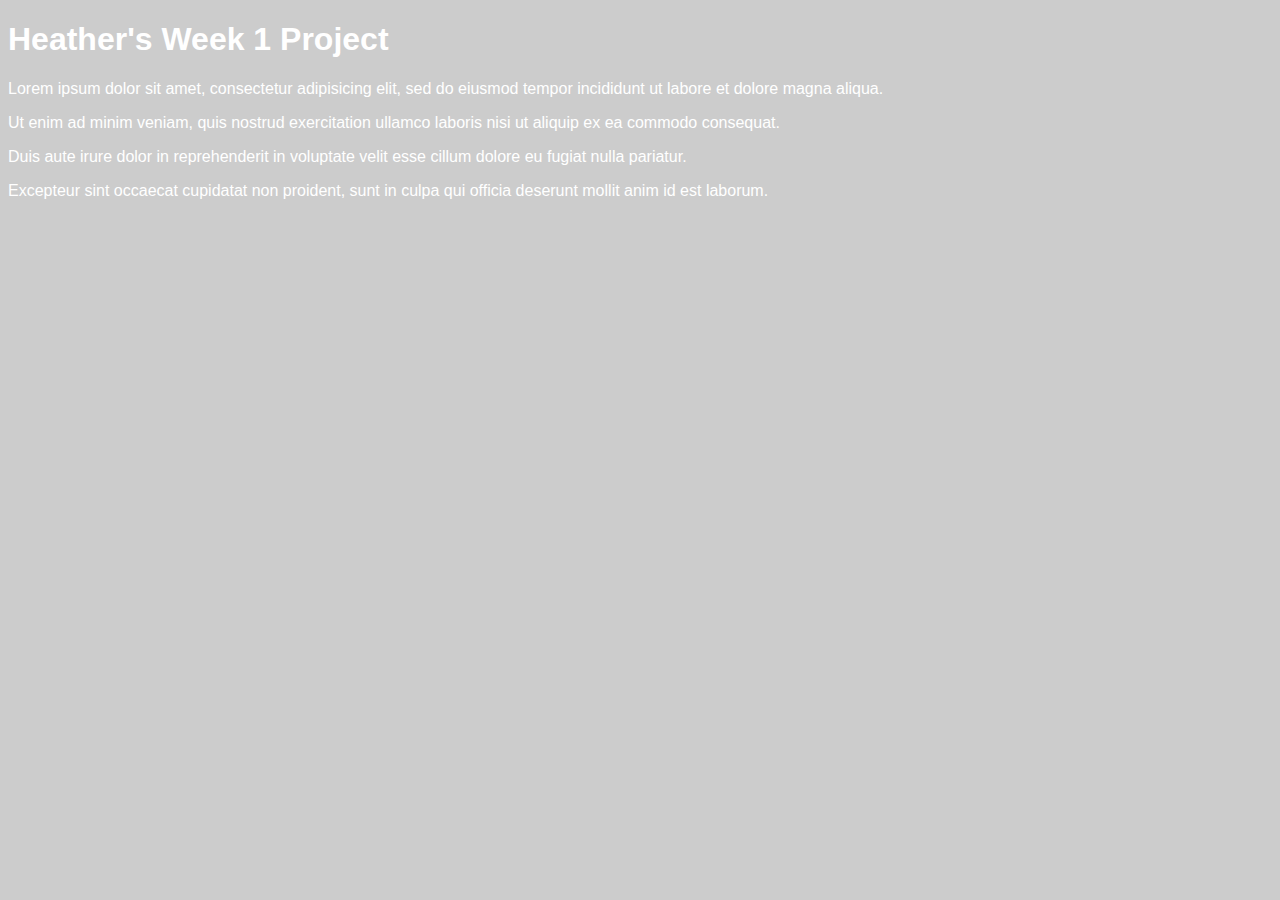
<file: unit_1/index.html>
<!DOCTYPE html>
<html>
	<head>
		<title>Heather's First Project</title>
		<link rel="stylesheet" type="text/css" href="css/style.css">
	</head>
	<body>
		<h1>Heather's Week 1 Project</h1>
		<p>Lorem ipsum dolor sit amet, consectetur adipisicing elit, sed do eiusmod tempor incididunt ut labore et dolore magna aliqua.</p>

		<p>Ut enim ad minim veniam, quis nostrud exercitation ullamco laboris nisi ut aliquip ex ea commodo consequat.</p>

		<p>Duis aute irure dolor in reprehenderit in voluptate velit esse cillum dolore eu fugiat nulla pariatur. </p>

		<p>Excepteur sint occaecat cupidatat non proident, sunt in culpa qui officia deserunt mollit anim id est laborum.</p>
	</body>
</html>
</file>
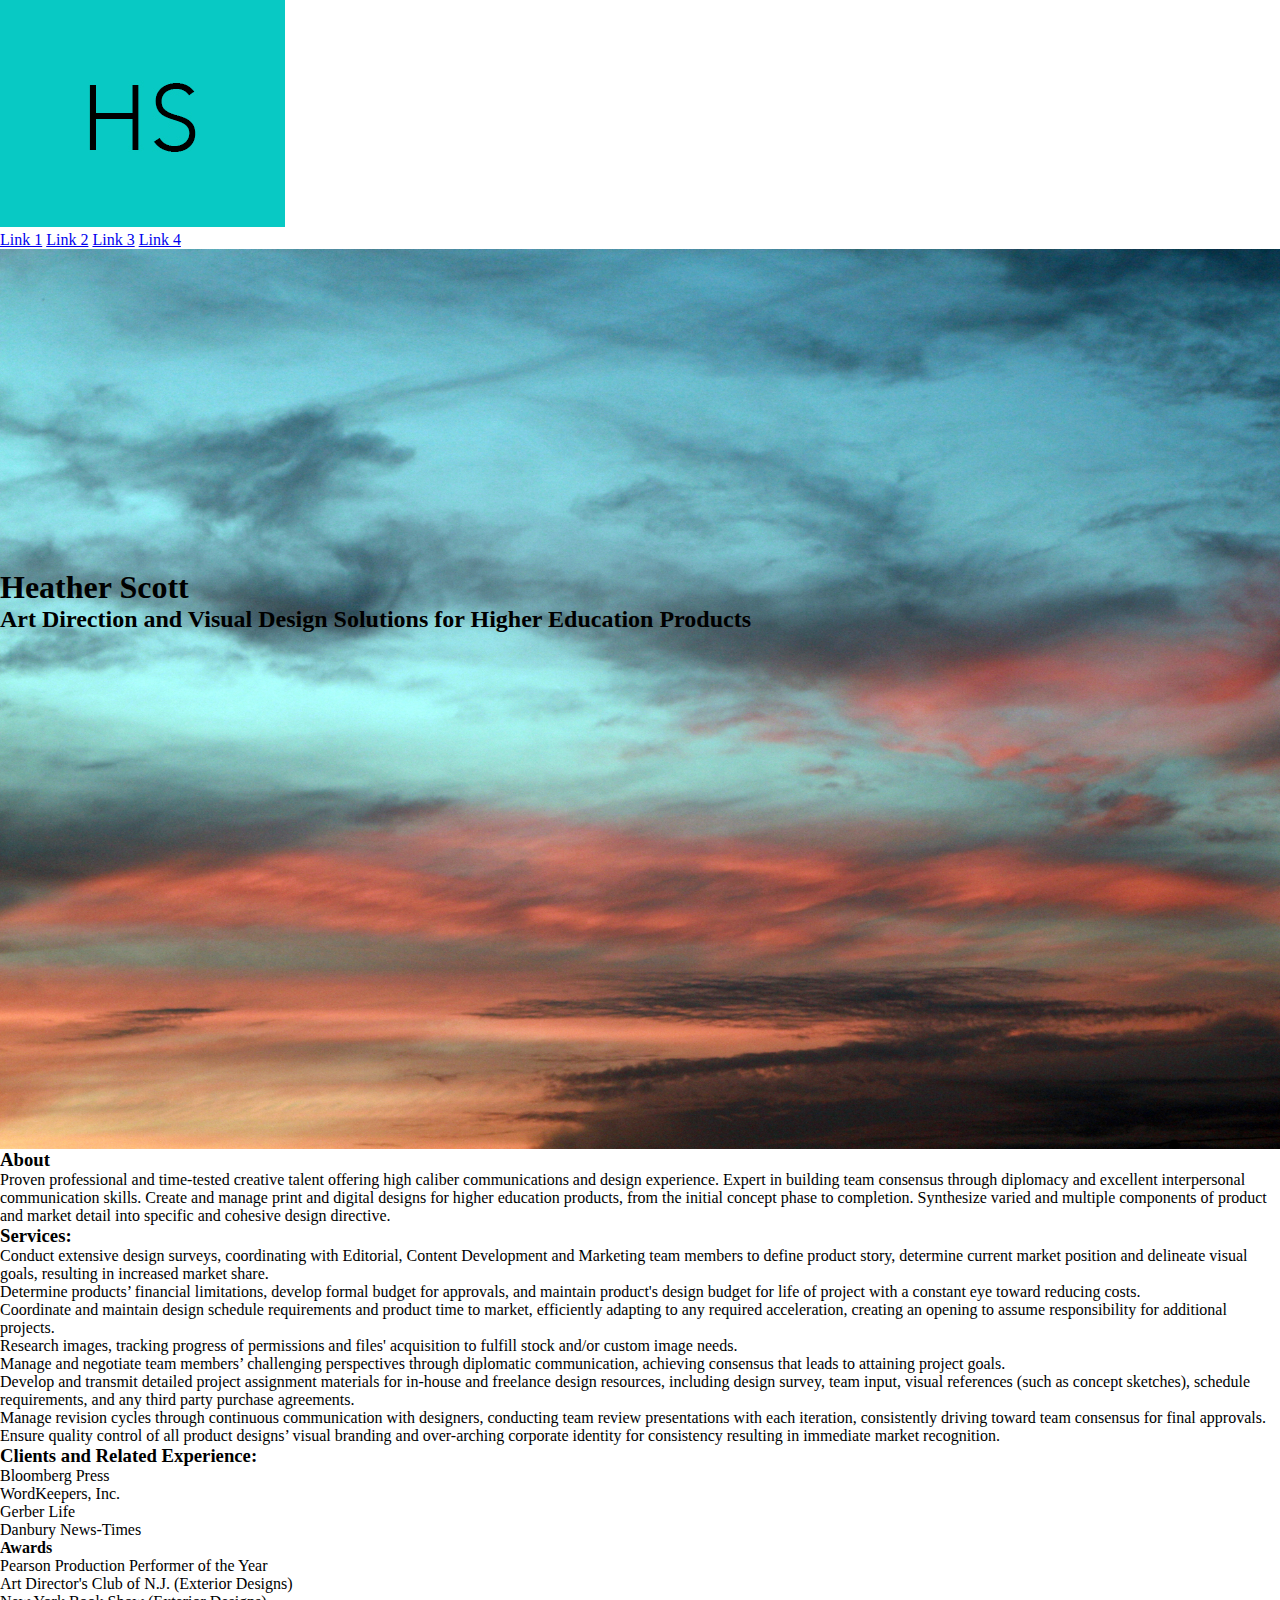
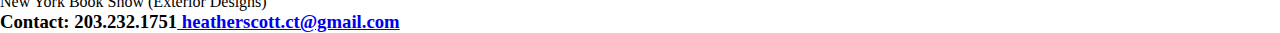
<file: unit_3/index.html>
<!DOCTYPE html>
<html lang="en">
<head>
	<title>Heather Scott Designs</title>
	<meta charset="utf-8">
	<link rel="stylesheet" type="text/css" href="css/style.css">
</head>
<body>
	<header>
		<img src="images/HSheadlogo.jpg" alt="HS logo">
		<nav>
			<a href="#">Link 1</a>
			<a href="#">Link 2</a>
			<a href="#">Link 3</a>
			<a href="#">Link 4</a>
		</nav>
	</header>
	<section id="splash">
		<h1>Heather Scott</h1>
		<h2>Art Direction and Visual Design Solutions for Higher Education Products</h2>
	</section>
	<section id="about">
		<h3>About</h3>
		<p>Proven professional and time-tested creative talent offering high caliber communications and design experience. Expert in building team consensus through diplomacy and excellent interpersonal communication skills. Create and manage print and digital designs for higher education products, from the initial concept phase to completion. Synthesize varied and multiple components of product and market detail into specific and cohesive design directive.</p>
	</section>
	<section id="services">
		<h3>Services:</h3>
				<ul>
				<li>Conduct extensive design surveys, coordinating with Editorial, Content Development and Marketing team members to define product story, determine current market position and delineate visual goals, resulting in increased market share.</li>
				<li>Determine products’ financial limitations, develop formal budget for approvals, and maintain product's design budget for life of project with a constant eye toward reducing costs.</li> 
				<li>Coordinate and maintain design schedule requirements and product time to market, efficiently adapting to any required acceleration, creating an opening to assume responsibility for additional projects.</li>
				<li>Research images, tracking progress of permissions and files' acquisition to fulfill stock and/or custom image needs.</li>
				<li>Manage and negotiate team members’ challenging perspectives through diplomatic communication, achieving consensus that leads to attaining project goals.</li>
				<li>Develop and transmit detailed project assignment materials for in-house and freelance design resources, including design survey, team input, visual references (such as concept sketches), schedule requirements, and any third party purchase agreements.</li>
				<li>Manage revision cycles through continuous communication with designers, conducting team  review presentations with each iteration, consistently driving toward team consensus for final approvals.</li>
				<li>Ensure quality control of all product designs’ visual branding and over-arching corporate identity for consistency resulting in immediate market recognition.</li>
				</ul
				</section>
	<section id="clients">
		<h3>Clients and Related Experience:</h3>
				<li>Bloomberg Press</li>
				<li>WordKeepers, Inc.</li>
				<li>Gerber Life</li>
				<li>Danbury News-Times</li>
	<section id="awards">
		<h4>Awards</h4>
				<li>Pearson Production Performer of the Year</li>
				<li>Art Director's Club of N.J. (Exterior Designs)</li>
				<li>New York Book Show (Exterior Designs)</li>
	<section id="footer">
	<h3>Contact: 203.232.1751<a href="mailto:heatherscott.ct@gmail.com">
	heatherscott.ct@gmail.com</a></h3>
	</footer>
</body>
</html>
</file>
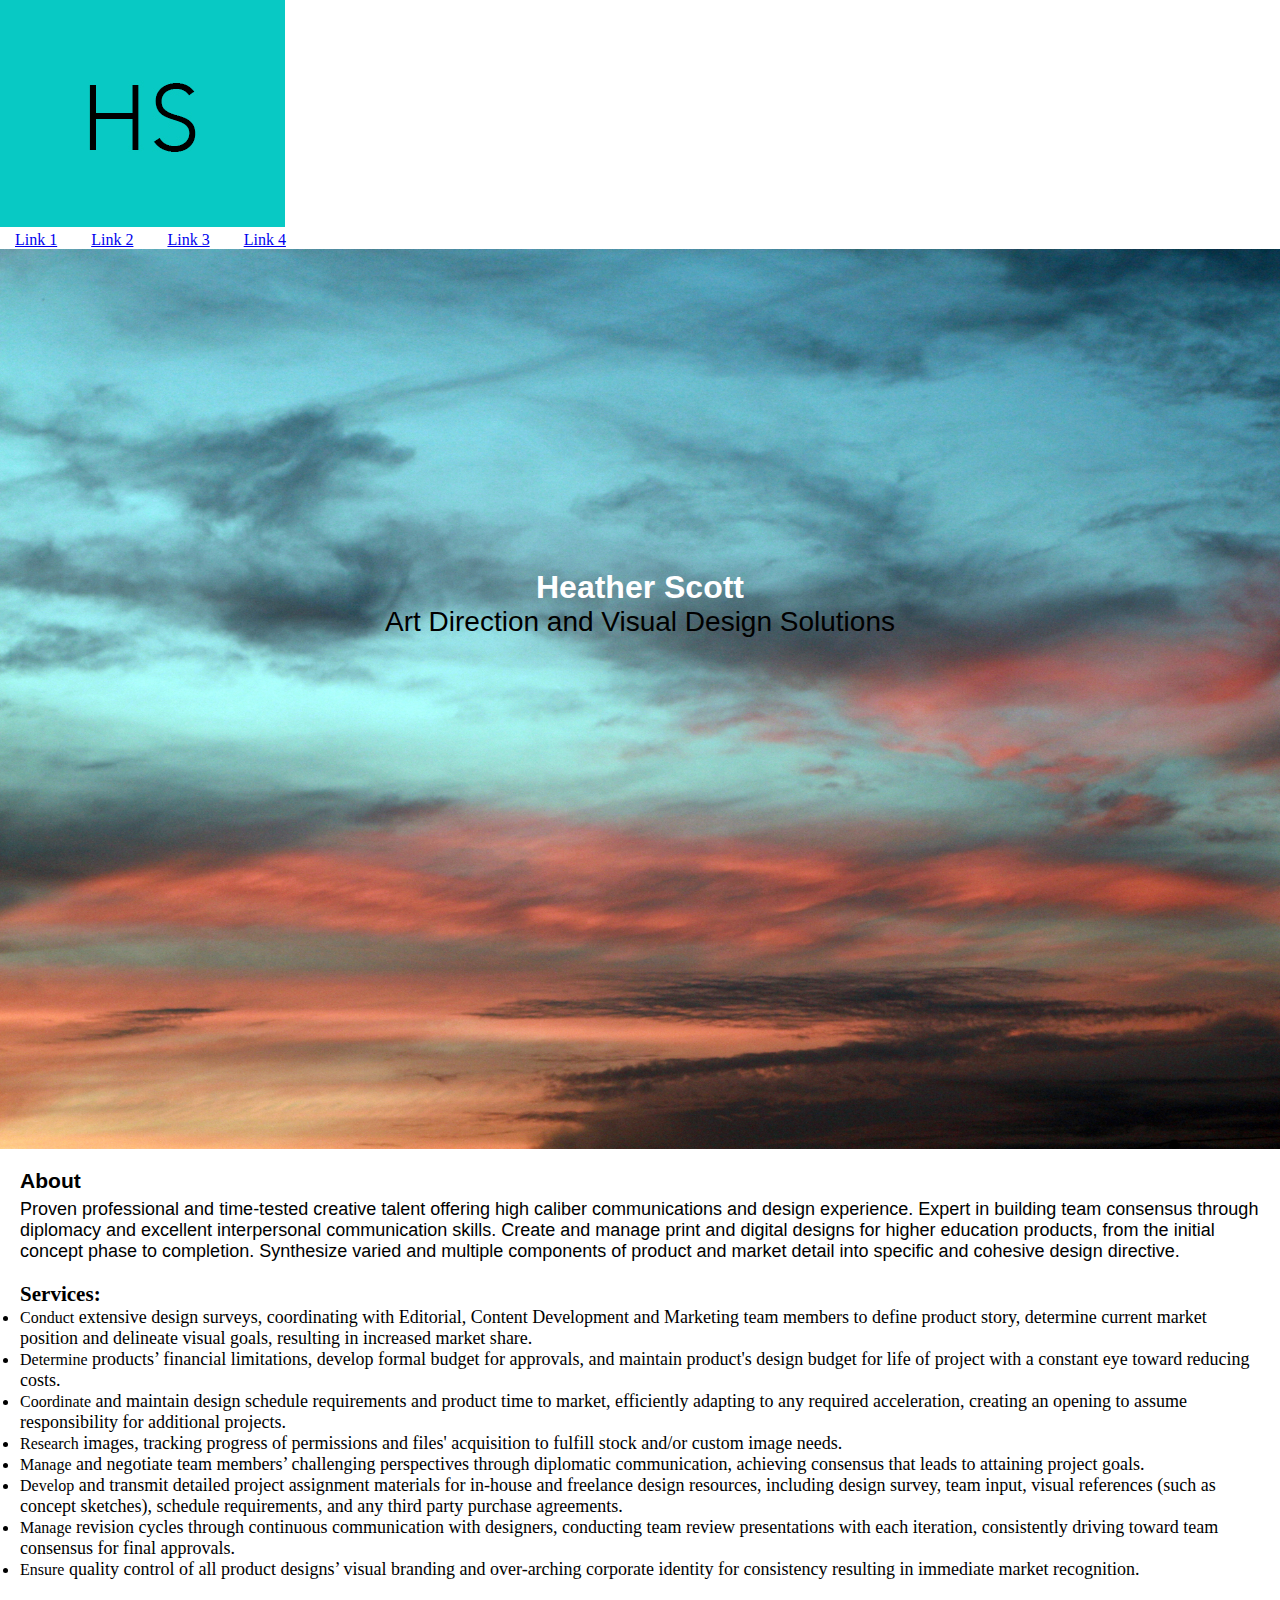
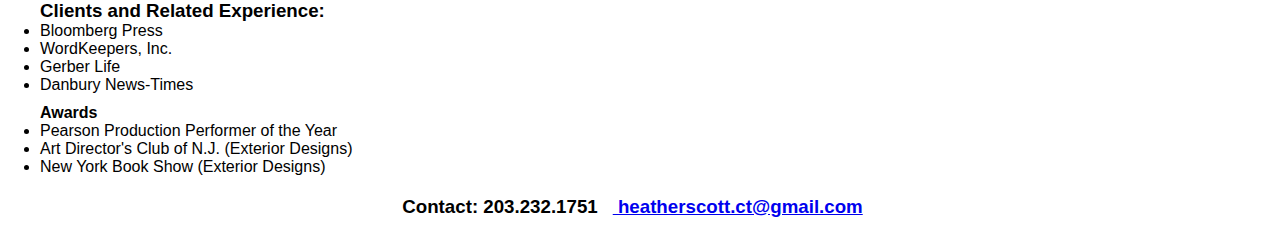
<file: unit_4/index.html>
<!DOCTYPE html>
<html lang="en">
<head>
	<title>Heather Scott Designs</title>
	<meta charset="utf-8">
	<link rel="stylesheet" type="text/css" href="css/style.css">
</head>
<body>
	<header>
		<img src="images/HSheadlogo.jpg" alt="HS logo">
		<nav>
			<a href="#">Link 1</a>
			<a href="#">Link 2</a>
			<a href="#">Link 3</a>
			<a href="#">Link 4</a>
		</nav>
	</header>
	<section id="splash">
		<h1>Heather Scott</h1>
		<h2>Art Direction and Visual Design Solutions</h2>
	</section>
	<section id="about">
		<h3>About</h3>
		<p>Proven professional and time-tested creative talent offering high caliber communications and design experience. Expert in building team consensus through diplomacy and excellent interpersonal communication skills. Create and manage print and digital designs for higher education products, from the initial concept phase to completion. Synthesize varied and multiple components of product and market detail into specific and cohesive design directive.</p>
	</section>
	<section id="services">
		<h3>Services:</h3>
				<ul>
				<li><strong>Conduct</strong> extensive design surveys, coordinating with Editorial, Content Development and Marketing team members to define product story, determine current market position and delineate visual goals, resulting in increased market share.</li>
				<li><strong>Determine</strong> products’ financial limitations, develop formal budget for approvals, and maintain product's design budget for life of project with a constant eye toward reducing costs.</li> 
				<li><strong>Coordinate</strong> and maintain design schedule requirements and product time to market, efficiently adapting to any required acceleration, creating an opening to assume responsibility for additional projects.</li>
				<li><strong>Research</strong> images, tracking progress of permissions and files' acquisition to fulfill stock and/or custom image needs.</li>
				<li><strong>Manage</strong> and negotiate team members’ challenging perspectives through diplomatic communication, achieving consensus that leads to attaining project goals.</li>
				<li><strong>Develop</strong> and transmit detailed project assignment materials for in-house and freelance design resources, including design survey, team input, visual references (such as concept sketches), schedule requirements, and any third party purchase agreements.</li>
				<li><strong>Manage</strong> revision cycles through continuous communication with designers, conducting team  review presentations with each iteration, consistently driving toward team consensus for final approvals.</li>
				<li><strong>Ensure</strong> quality control of all product designs’ visual branding and over-arching corporate identity for consistency resulting in immediate market recognition.</li>
				</ul
				</section>
	<section id="clients">
		<h3>Clients and Related Experience:</h3>
				<ul>
				<li>Bloomberg Press</li>
				<li>WordKeepers, Inc.</li>
				<li>Gerber Life</li>
				<li>Danbury News-Times</li>
				</ul>
	<section id="awards">
		<h4>Awards</h4>
				<ul>
				<li>Pearson Production Performer of the Year</li>
				<li>Art Director's Club of N.J. (Exterior Designs)</li>
				<li>New York Book Show (Exterior Designs)</li>
				</ul>
	<section id="footer">
	<h3>Contact: 203.232.1751<a href="mailto:heatherscott.ct@gmail.com">
	heatherscott.ct@gmail.com</a></h3>
	</footer>
</body>
</html>
</file>
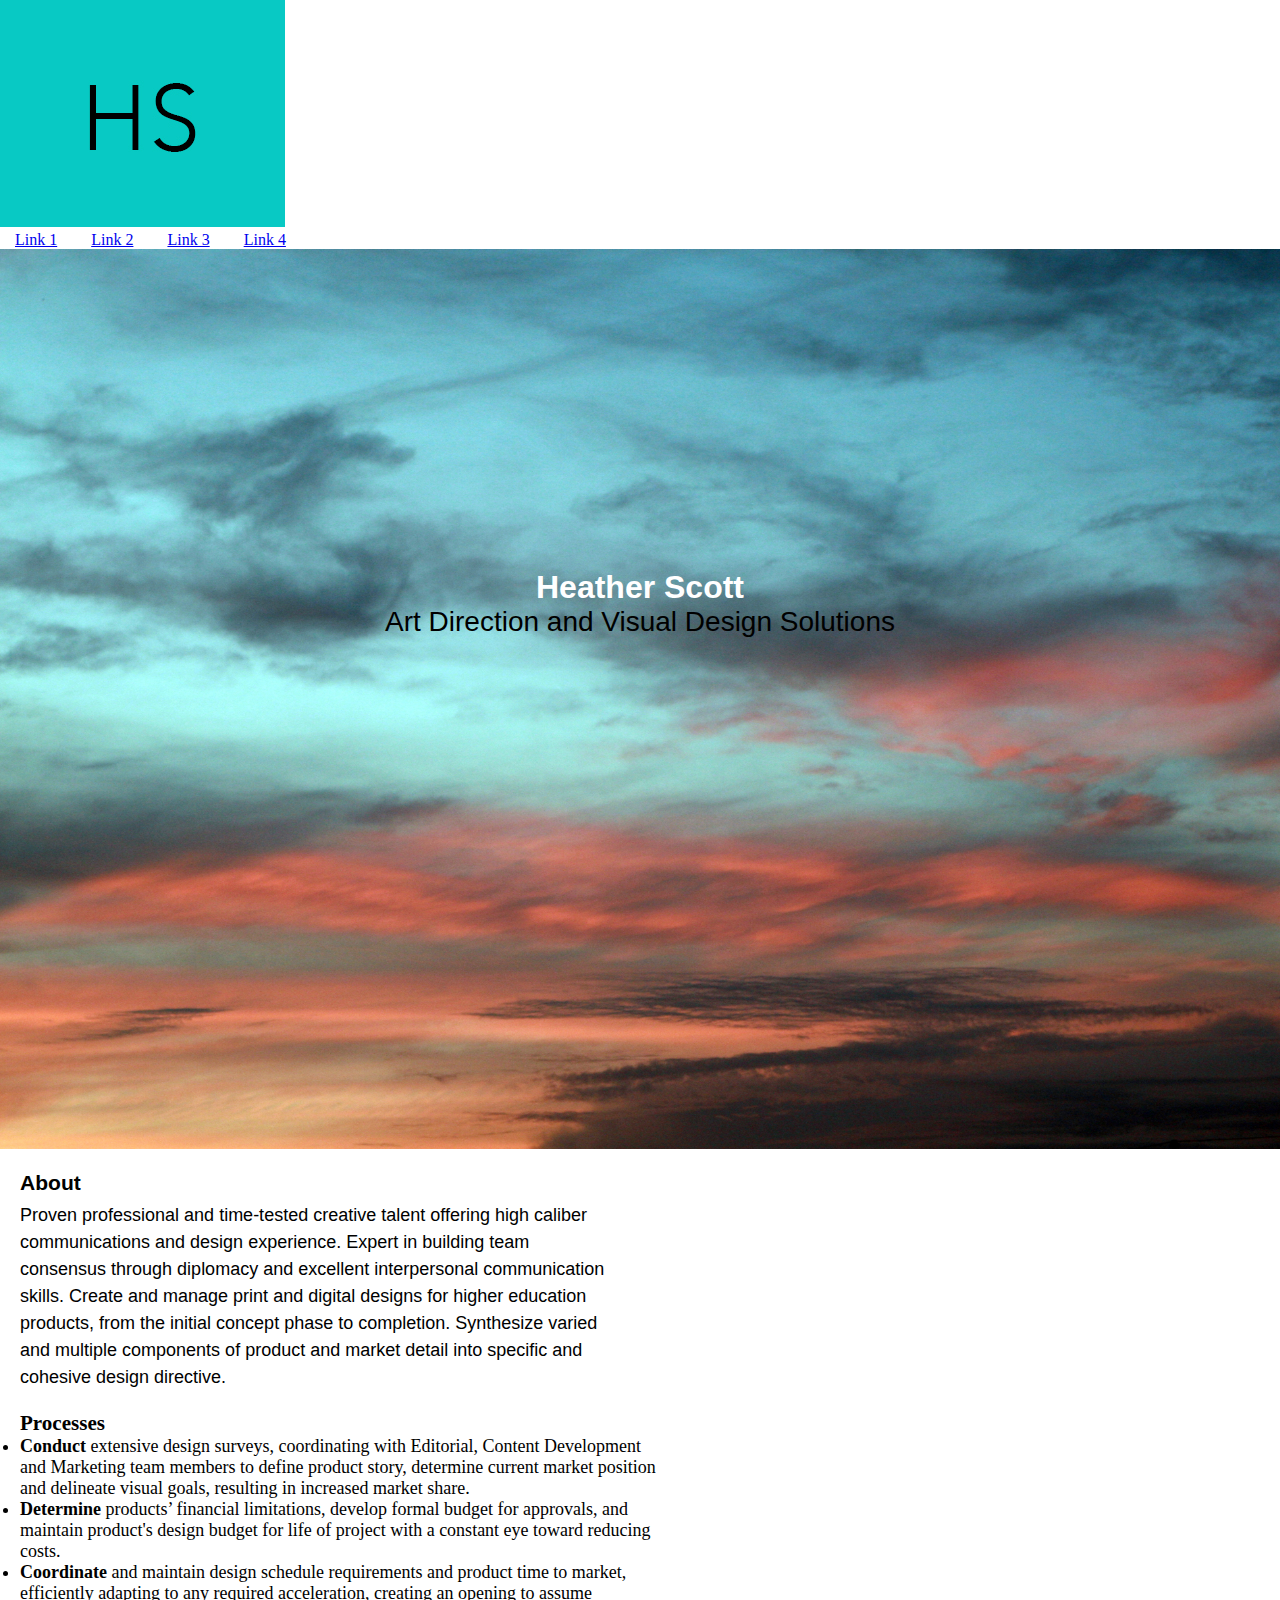
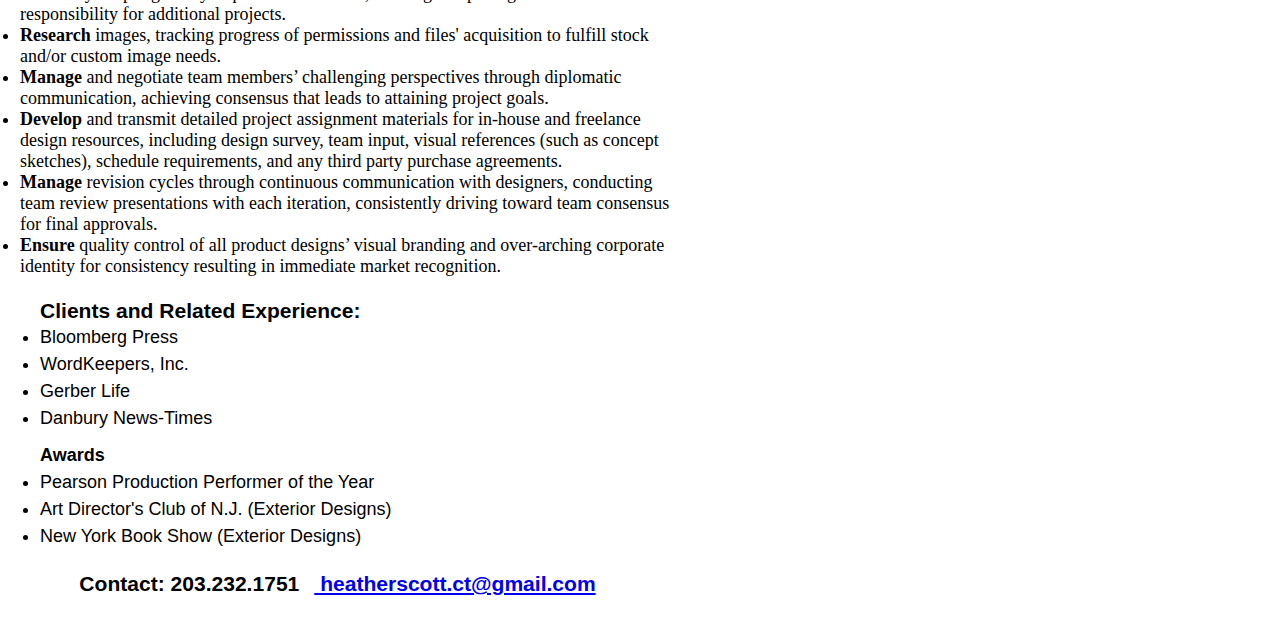
<file: unit_5/index.html>
<!DOCTYPE html>
<html lang="en">
<head>
	<title>Heather Scott Designs</title>
	<meta charset="utf-8">
	<link rel="stylesheet" type="text/css" href="css/style.css">
</head>
<body>
	<header>
		<img src="images/HSheadlogo.jpg" alt="HS logo">
		<nav>
			<a href="#">Link 1</a>
			<a href="#">Link 2</a>
			<a href="#">Link 3</a>
			<a href="#">Link 4</a>
		</nav>
	</header>
	<section id="splash">
		<h1>Heather Scott</h1>
		<h2>Art Direction and Visual Design Solutions</h2>
	</section>
	<section id="about">
		<h3>About</h3>
		<p>Proven professional and time-tested creative talent offering high caliber communications and design experience. Expert in building team consensus through diplomacy and excellent interpersonal communication skills. Create and manage print and digital designs for higher education products, from the initial concept phase to completion. Synthesize varied and multiple components of product and market detail into specific and cohesive design directive.</p>
	</section>
	<section id="processes">
		<h3>Processes</h3>
				<ul>
				<li><strong>Conduct</strong> extensive design surveys, coordinating with Editorial, Content Development and Marketing team members to define product story, determine current market position and delineate visual goals, resulting in increased market share.</li>
				<li><strong>Determine</strong> products’ financial limitations, develop formal budget for approvals, and maintain product's design budget for life of project with a constant eye toward reducing costs.</li> 
				<li><strong>Coordinate</strong> and maintain design schedule requirements and product time to market, efficiently adapting to any required acceleration, creating an opening to assume responsibility for additional projects.</li>
				<li><strong>Research</strong> images, tracking progress of permissions and files' acquisition to fulfill stock and/or custom image needs.</li>
				<li><strong>Manage</strong> and negotiate team members’ challenging perspectives through diplomatic communication, achieving consensus that leads to attaining project goals.</li>
				<li><strong>Develop</strong> and transmit detailed project assignment materials for in-house and freelance design resources, including design survey, team input, visual references (such as concept sketches), schedule requirements, and any third party purchase agreements.</li>
				<li><strong>Manage</strong> revision cycles through continuous communication with designers, conducting team  review presentations with each iteration, consistently driving toward team consensus for final approvals.</li>
				<li><strong>Ensure</strong> quality control of all product designs’ visual branding and over-arching corporate identity for consistency resulting in immediate market recognition.</li>
				</ul
				</section>
	<section id="clients">
		<h3>Clients and Related Experience:</h3>
				<ul>
				<li>Bloomberg Press</li>
				<li>WordKeepers, Inc.</li>
				<li>Gerber Life</li>
				<li>Danbury News-Times</li>
				</ul>
	<section id="awards">
		<h4>Awards</h4>
				<ul>
				<li>Pearson Production Performer of the Year</li>
				<li>Art Director's Club of N.J. (Exterior Designs)</li>
				<li>New York Book Show (Exterior Designs)</li>
				</ul>
	<section id="footer">
	<h3>Contact: 203.232.1751<a href="mailto:heatherscott.ct@gmail.com">
	heatherscott.ct@gmail.com</a></h3>
	</footer>
</body>
</html>
</file>
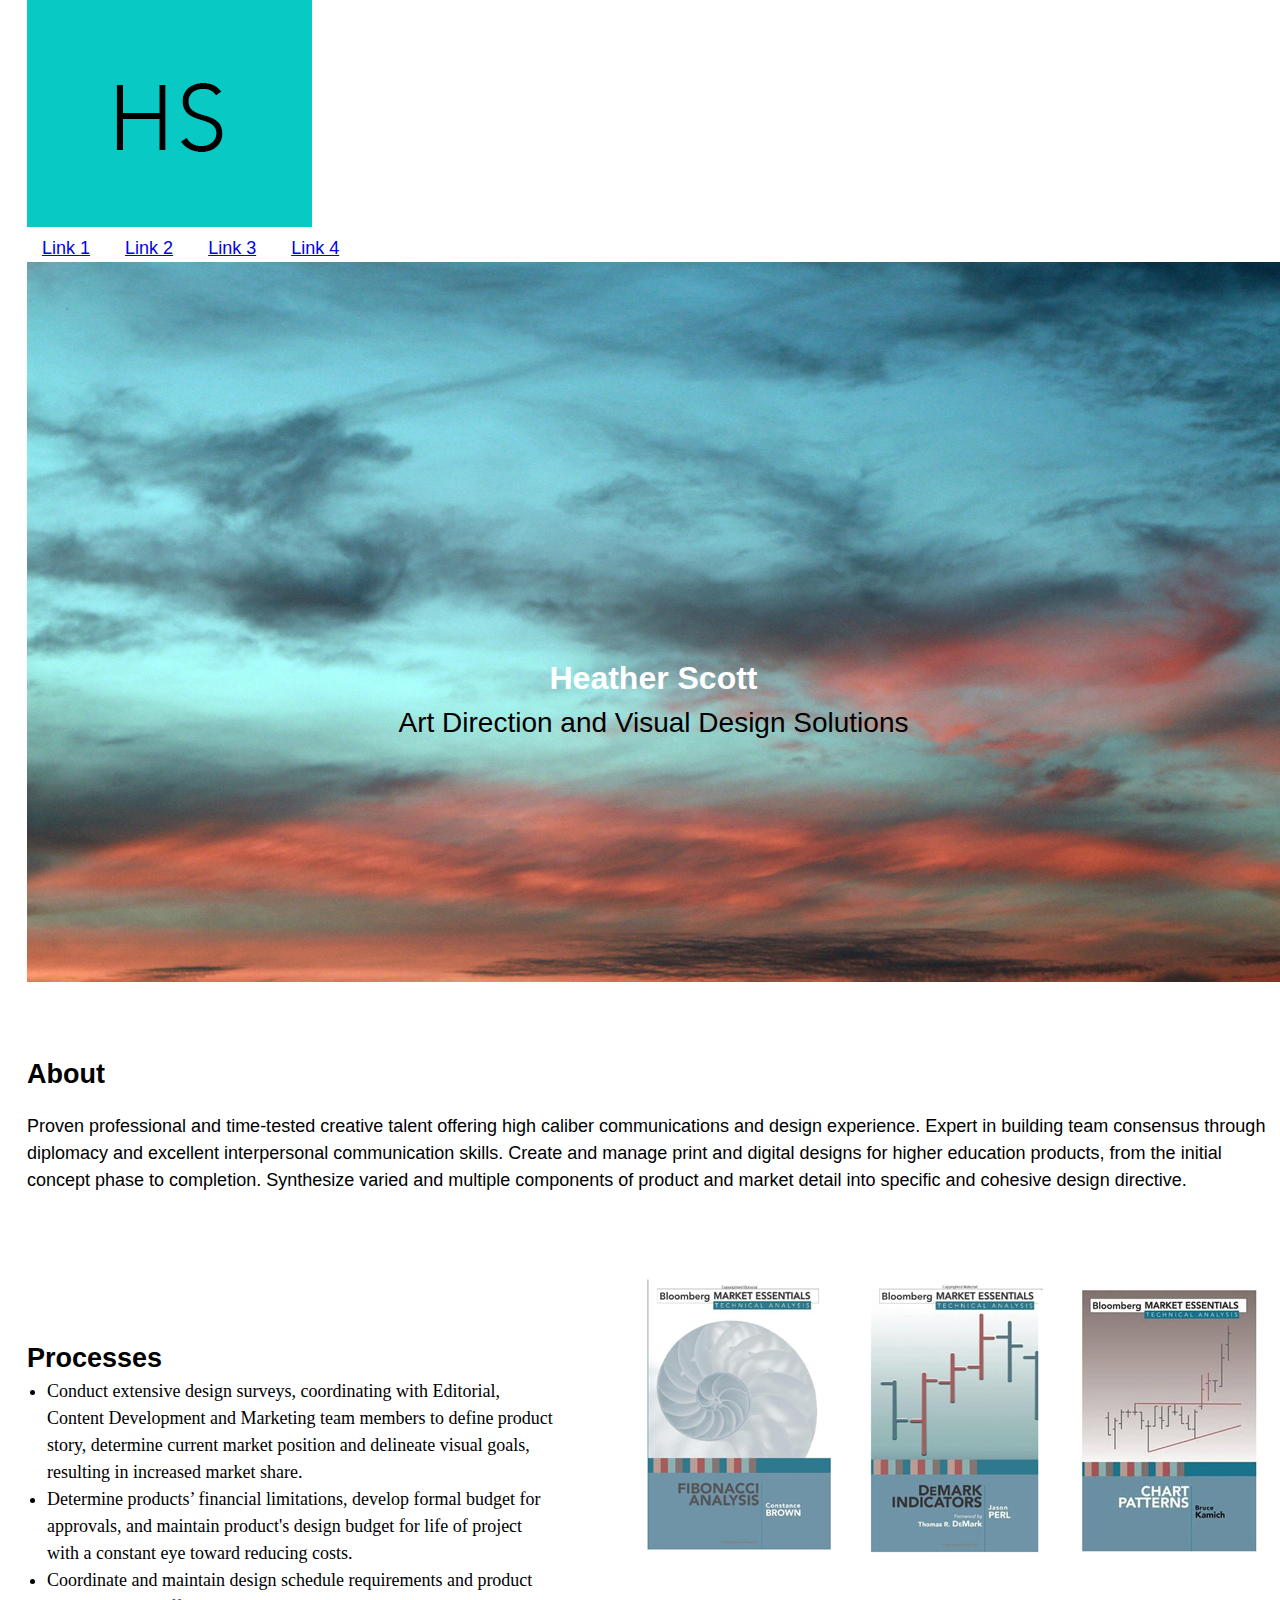
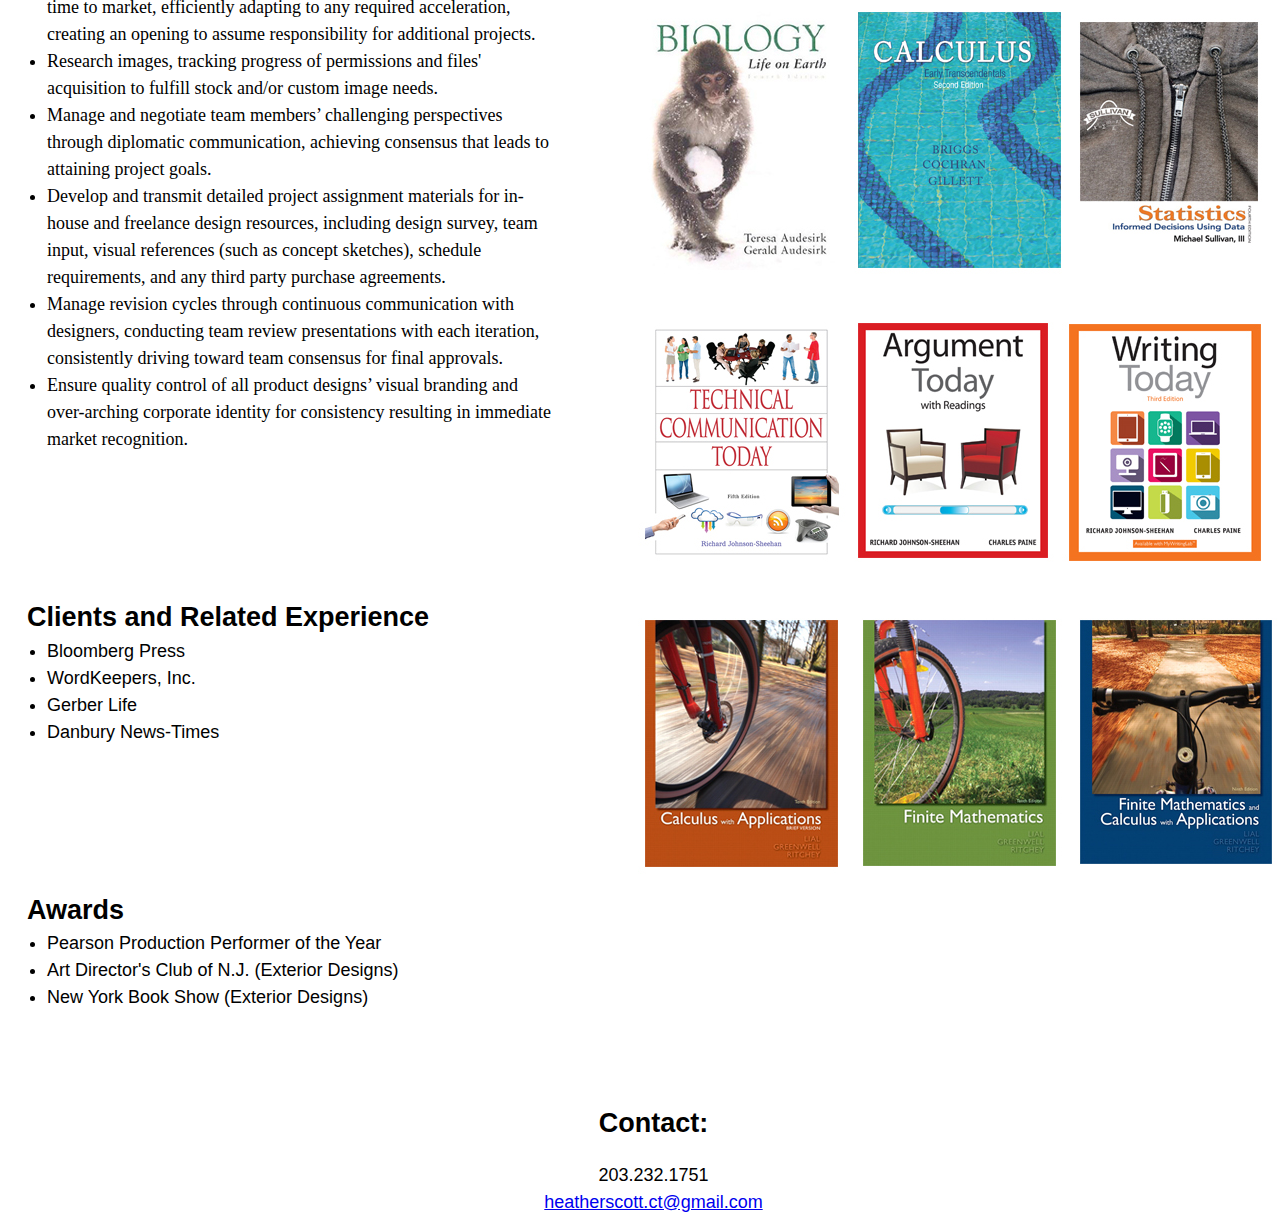
<file: unit_6/index.html>
<!DOCTYPE html>
<html lang="en">
<head>
	<title>Heather Scott Designs</title>
	<meta charset="utf-8">
	<link rel="stylesheet" type="text/css" href="css/style.css">
</head>
<body>
	<header>
		<img src="images/HSheadlogo.jpg" alt="HS logo">
		<nav>
			<a href="#">Link 1</a>
			<a href="#">Link 2</a>
			<a href="#">Link 3</a>
			<a href="#">Link 4</a>
		</nav>
	</header>
	<section id="splash">
		<p class="logo">Heather Scott</p>
		<h1>Art Direction and Visual Design Solutions</h1>
	</section>
	<section id="about">
		<h2>About</h2>
		<p>Proven professional and time-tested creative talent offering high caliber communications and design experience. Expert in building team consensus through diplomacy and excellent interpersonal communication skills. Create and manage print and digital designs for higher education products, from the initial concept phase to completion. Synthesize varied and multiple components of product and market detail into specific and cohesive design directive.</p>
	</section>
	<img src="images/covershots_01.jpg" alt="a series of text book covers" class="books">
	<section id="processes">
		<h2>Processes</h2>
		<ul>
			<li><strong>Conduct</strong> extensive design surveys, coordinating with Editorial, Content Development and Marketing team members to define product story, determine current market position and delineate visual goals, resulting in increased market share.</li>
			<li><strong>Determine</strong> products’ financial limitations, develop formal budget for approvals, and maintain product's design budget for life of project with a constant eye toward reducing costs.</li> 
			<li><strong>Coordinate</strong> and maintain design schedule requirements and product time to market, efficiently adapting to any required acceleration, creating an opening to assume responsibility for additional projects.</li>
			<li><strong>Research</strong> images, tracking progress of permissions and files' acquisition to fulfill stock and/or custom image needs.</li>
			<li><strong>Manage</strong> and negotiate team members’ challenging perspectives through diplomatic communication, achieving consensus that leads to attaining project goals.</li>
			<li><strong>Develop</strong> and transmit detailed project assignment materials for in-house and freelance design resources, including design survey, team input, visual references (such as concept sketches), schedule requirements, and any third party purchase agreements.</li>
			<li><strong>Manage</strong> revision cycles through continuous communication with designers, conducting team  review presentations with each iteration, consistently driving toward team consensus for final approvals.</li>
			<li><strong>Ensure</strong> quality control of all product designs’ visual branding and over-arching corporate identity for consistency resulting in immediate market recognition.</li>
		</ul>
	</section>
	<section id="clients">
		<h2>Clients and Related Experience</h2>
		<ul>
			<li>Bloomberg Press</li>
			<li>WordKeepers, Inc.</li>
			<li>Gerber Life</li>
			<li>Danbury News-Times</li>
		</ul>
	</section>
	<section id="awards">
		<h2>Awards</h2>
		<ul>
			<li>Pearson Production Performer of the Year</li>
			<li>Art Director's Club of N.J. (Exterior Designs)</li>
			<li>New York Book Show (Exterior Designs)</li>
		</ul>
	</section>
	<footer>
		<h2>Contact:</h2>
		<p>203.232.1751</p>
		<a href="mailto:heatherscott.ct@gmail.com">heatherscott.ct@gmail.com</a>
	</footer>
</body>
</html>
</file>
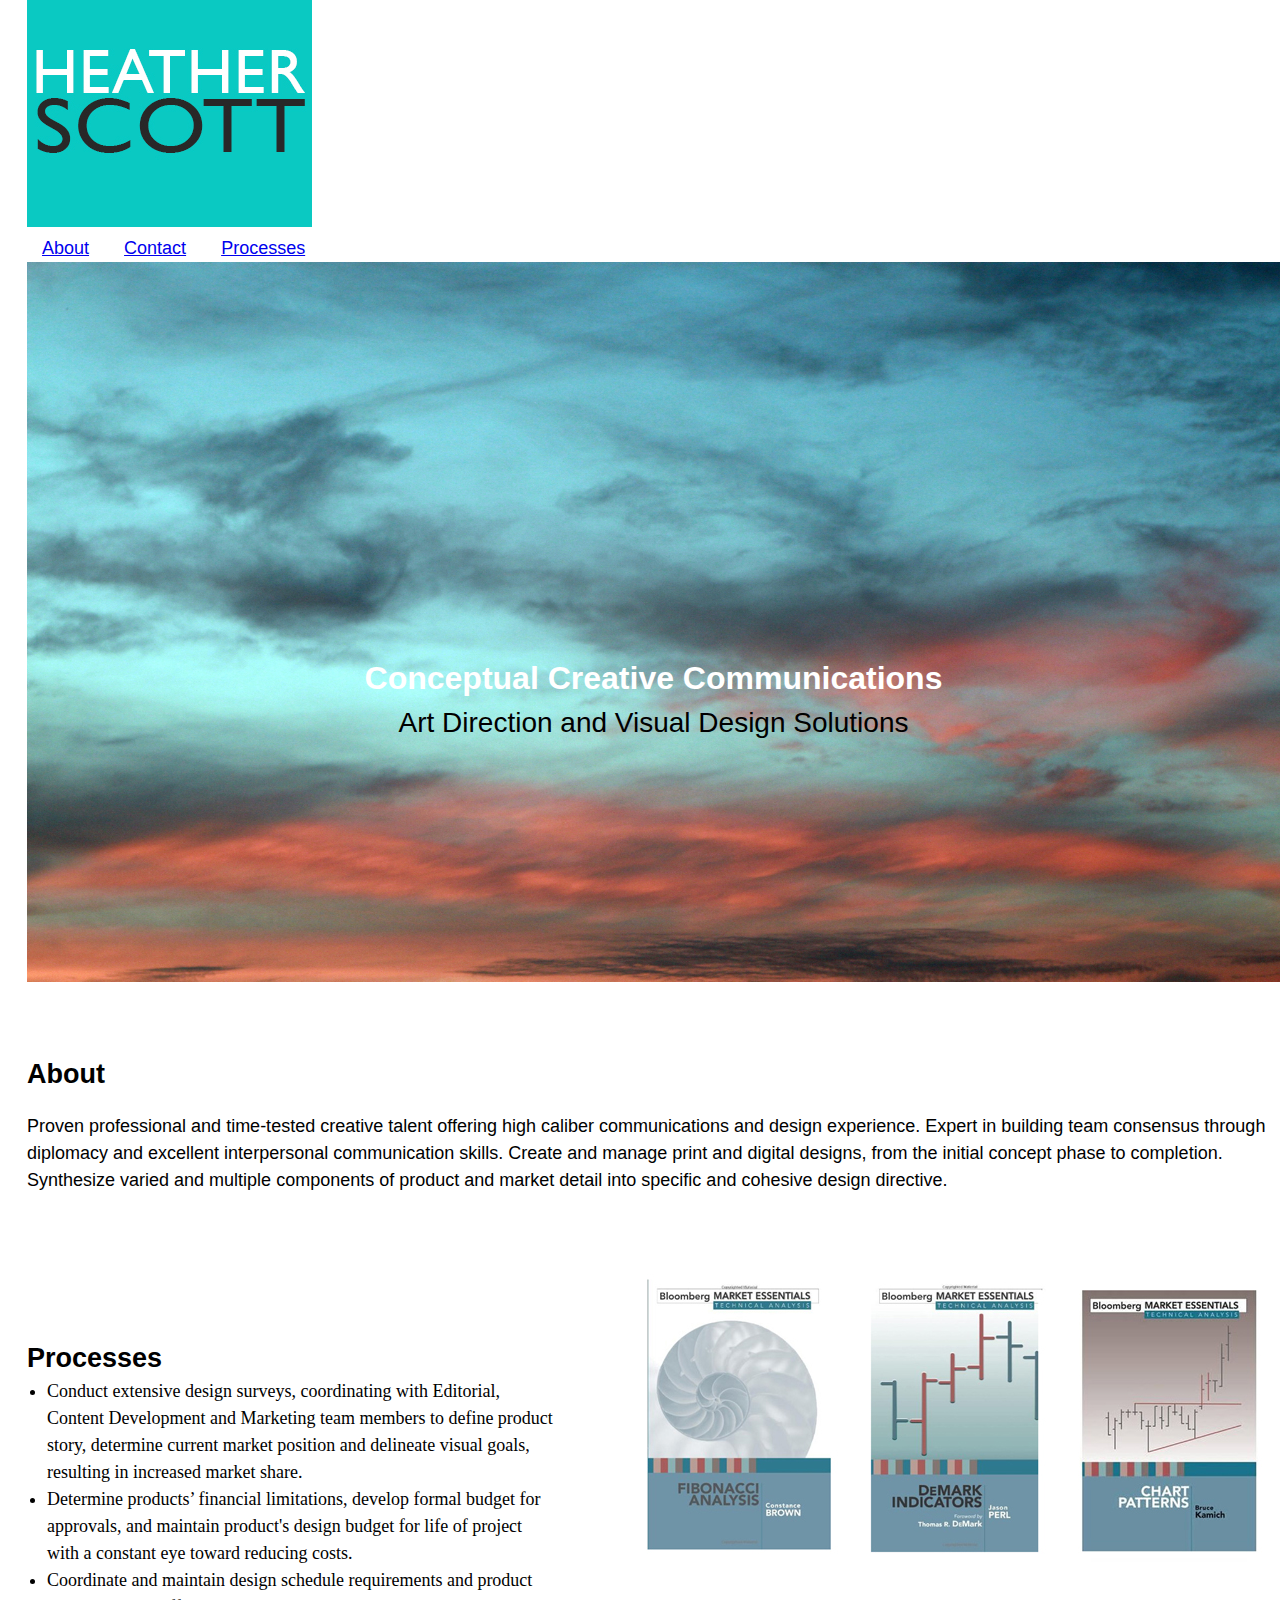
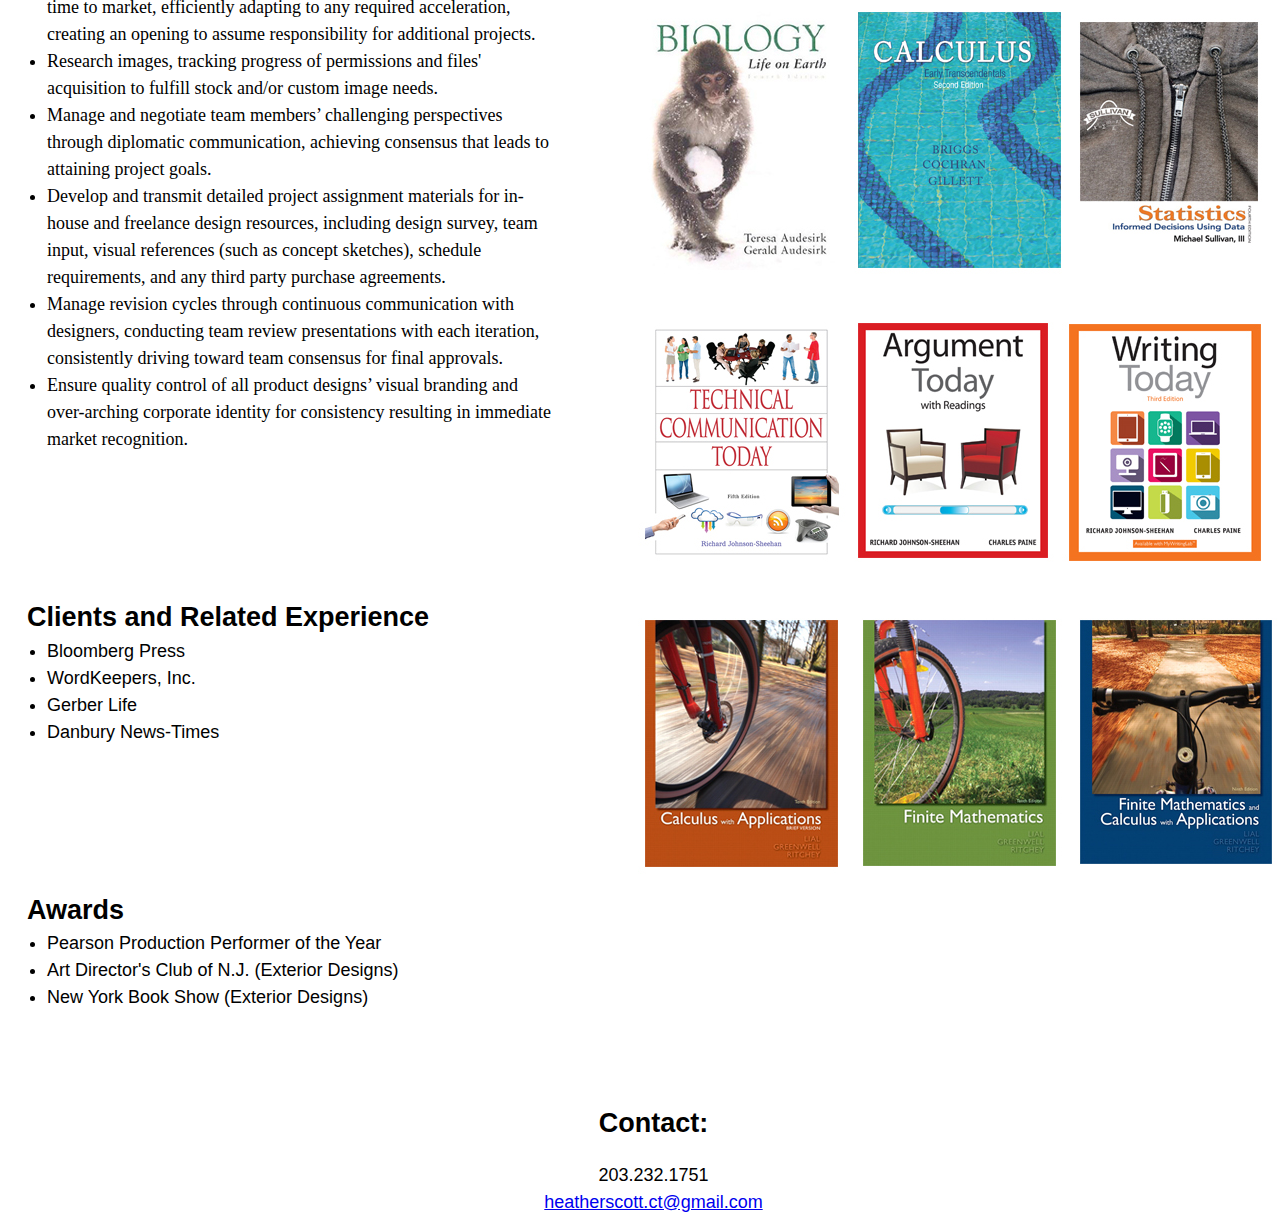
<file: unit_7/index.html>
<!DOCTYPE html>
<html lang="en">
<head>
	<title>Heather Scott Designs</title>
	<meta charset="utf-8">
	<link rel="stylesheet" type="text/css" href="css/style.css">
</head>
<body>
	<header>
		<img src="images/HSheadlogo.jpg" alt="heatherscott logo">
		<nav>
			<a href="#">About</a>
			<a href="#">Contact</a>
			<a href="#">Processes</a>
		</nav>
	</header>
	<section id="splash">
		<p class="logo">Conceptual Creative Communications</p>
		<h1>Art Direction and Visual Design Solutions</h1>
	</section>
	<section id="about">
		<h2>About</h2>
		<p>Proven professional and time-tested creative talent offering high caliber communications and design experience. Expert in building team consensus through diplomacy and excellent interpersonal communication skills. Create and manage print and digital designs, from the initial concept phase to completion. Synthesize varied and multiple components of product and market detail into specific and cohesive design directive.</p>
	</section>
	<img src="images/covershots_01.jpg" alt="a series of text book covers" class="books">
	<section id="processes">
		<h2>Processes</h2>
		<ul>
			<li><strong>Conduct</strong> extensive design surveys, coordinating with Editorial, Content Development and Marketing team members to define product story, determine current market position and delineate visual goals, resulting in increased market share.</li>
			<li><strong>Determine</strong> products’ financial limitations, develop formal budget for approvals, and maintain product's design budget for life of project with a constant eye toward reducing costs.</li> 
			<li><strong>Coordinate</strong> and maintain design schedule requirements and product time to market, efficiently adapting to any required acceleration, creating an opening to assume responsibility for additional projects.</li>
			<li><strong>Research</strong> images, tracking progress of permissions and files' acquisition to fulfill stock and/or custom image needs.</li>
			<li><strong>Manage</strong> and negotiate team members’ challenging perspectives through diplomatic communication, achieving consensus that leads to attaining project goals.</li>
			<li><strong>Develop</strong> and transmit detailed project assignment materials for in-house and freelance design resources, including design survey, team input, visual references (such as concept sketches), schedule requirements, and any third party purchase agreements.</li>
			<li><strong>Manage</strong> revision cycles through continuous communication with designers, conducting team  review presentations with each iteration, consistently driving toward team consensus for final approvals.</li>
			<li><strong>Ensure</strong> quality control of all product designs’ visual branding and over-arching corporate identity for consistency resulting in immediate market recognition.</li>
		</ul>
	</section>
	<section id="clients">
		<h2>Clients and Related Experience</h2>
		<ul>
			<li>Bloomberg Press</li>
			<li>WordKeepers, Inc.</li>
			<li>Gerber Life</li>
			<li>Danbury News-Times</li>
		</ul>
	</section>
	<section id="awards">
		<h2>Awards</h2>
		<ul>
			<li>Pearson Production Performer of the Year</li>
			<li>Art Director's Club of N.J. (Exterior Designs)</li>
			<li>New York Book Show (Exterior Designs)</li>
		</ul>
	</section>
	<footer>
		<h2>Contact:</h2>
		<p>203.232.1751</p>
		<a href="mailto:heatherscott.ct@gmail.com">heatherscott.ct@gmail.com</a>
	</footer>
</body>
</html>
</file>
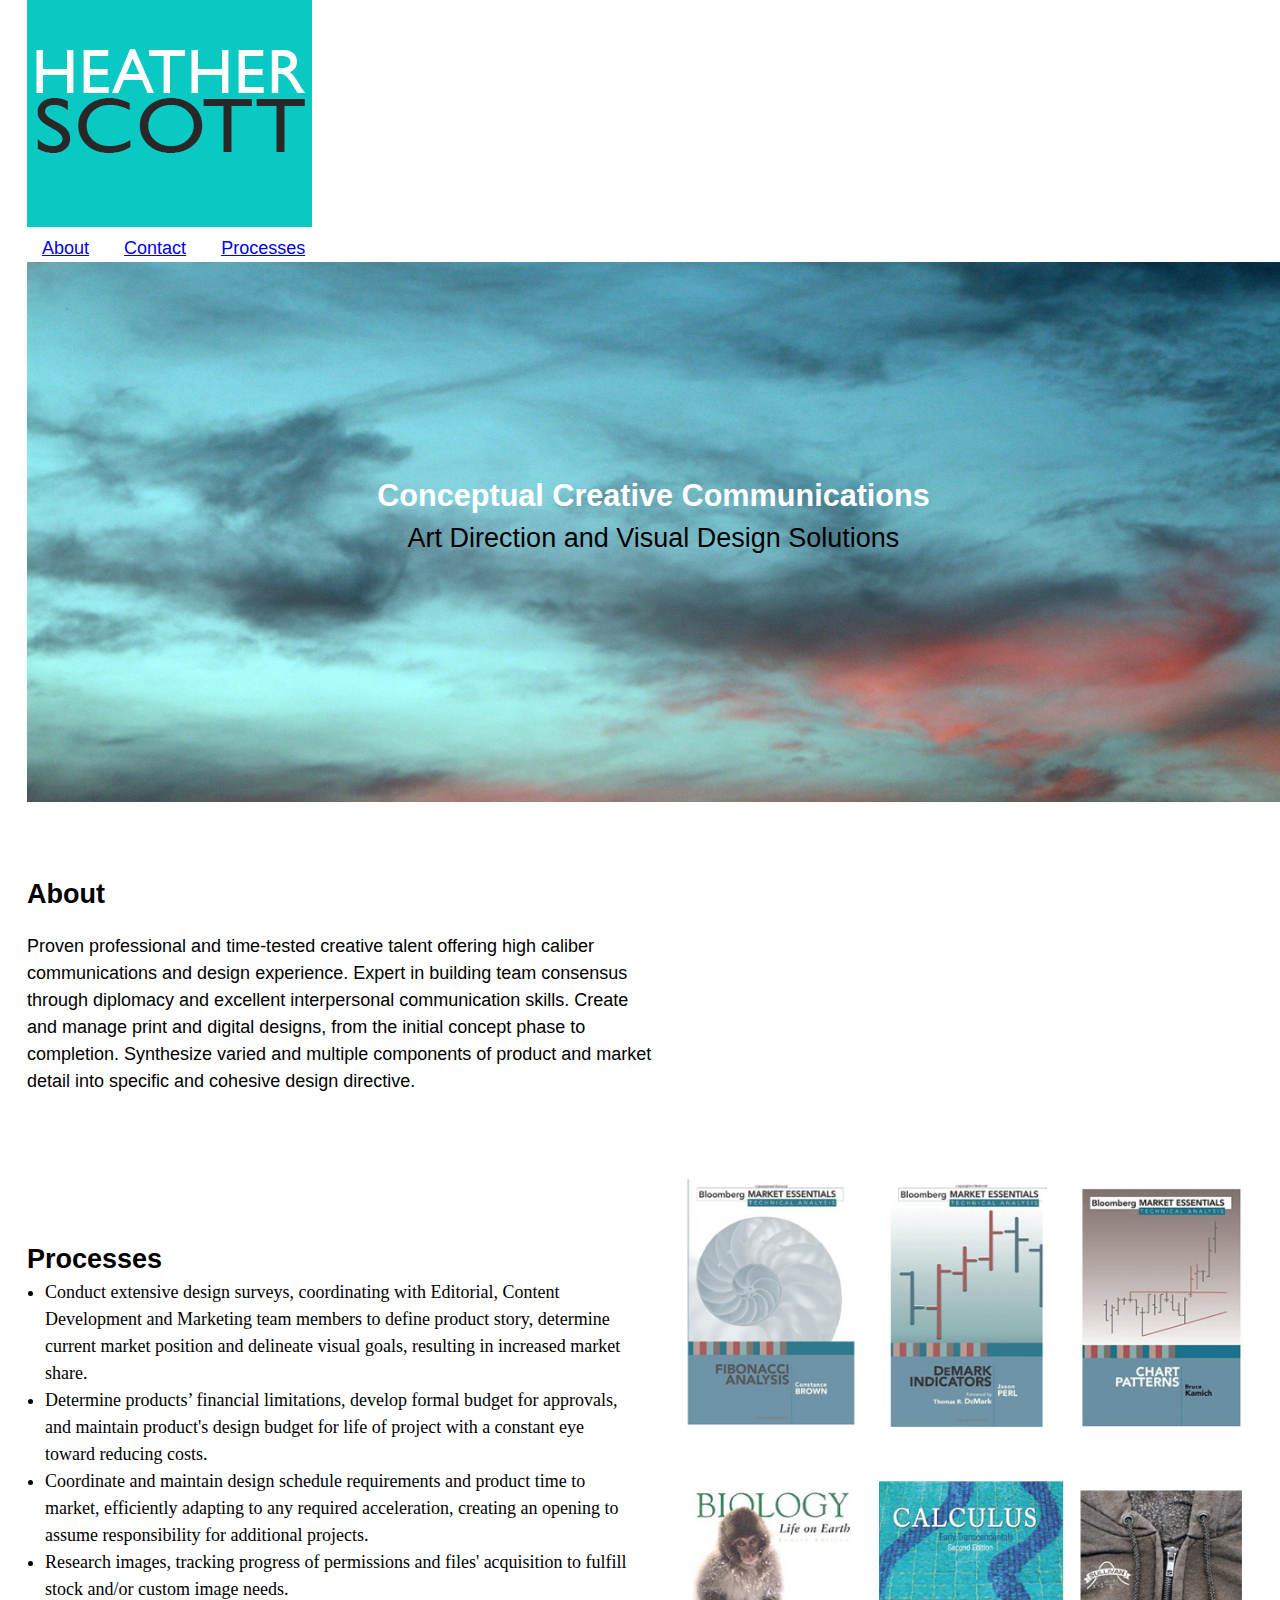
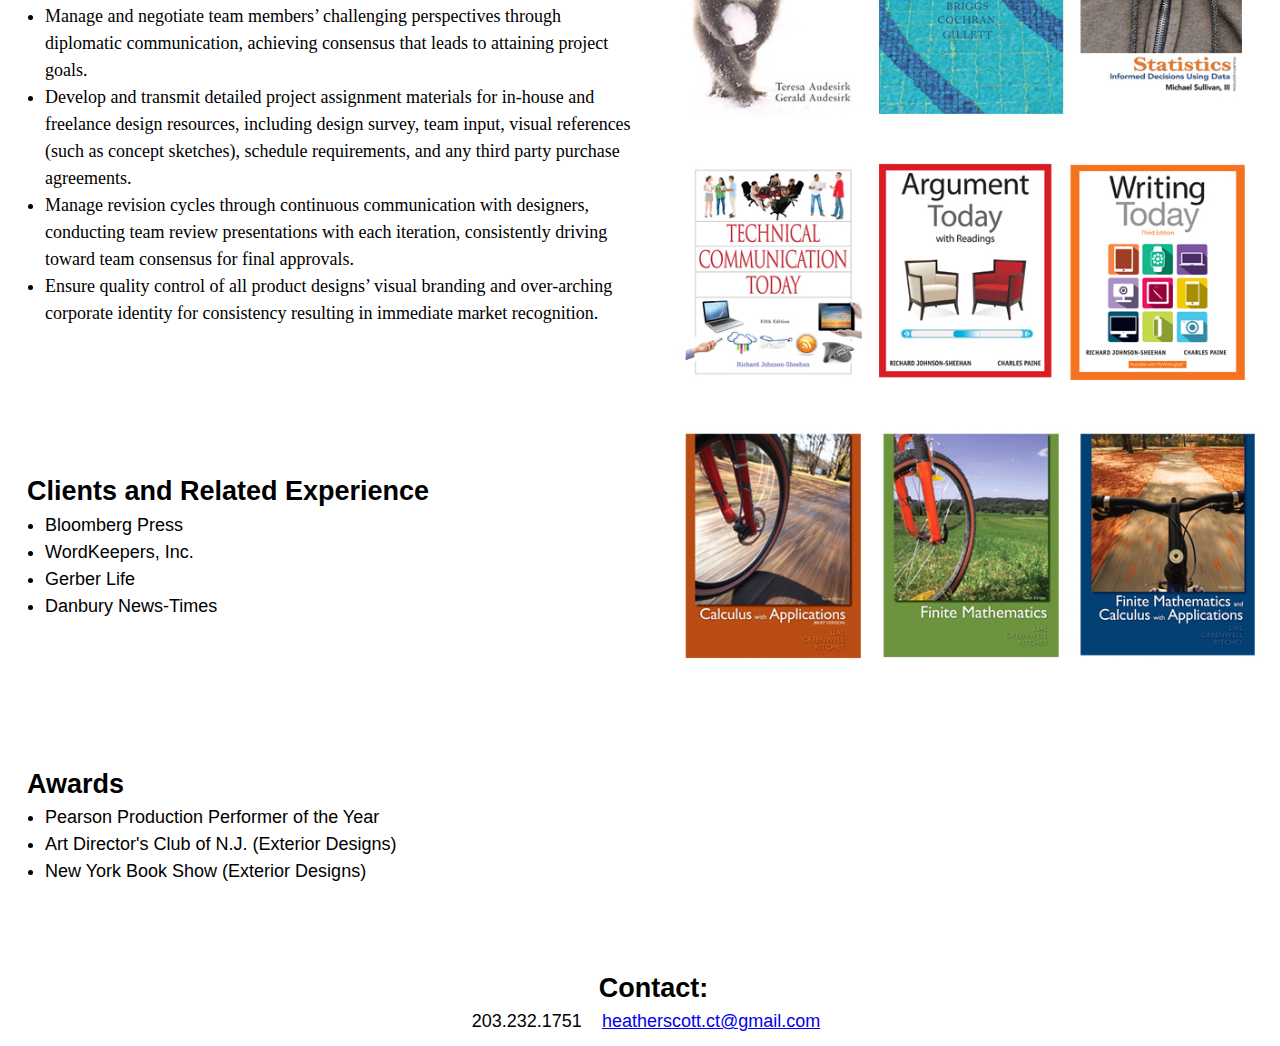
<file: unit_8/index.html>
<!DOCTYPE html>
<meta name="viewport" content="width=device-width, initial-scale=1">
<html lang="en">
<head>
	<title>Heather Scott Designs</title>
	<meta charset="utf-8">
	<link rel="stylesheet" type="text/css" href="css/style.css">
</head>
<body>
	<header>
		<img src="images/HSheadlogo.jpg" alt="heatherscott logo">
		<nav>
			<a href="#">About</a>
			<a href="#">Contact</a>
			<a href="#">Processes</a>
		</nav>
	</header>
	<section id="splash">
		<p class="logo">Conceptual Creative Communications</p>
		<h1>Art Direction and Visual Design Solutions</h1>
	</section>
	<section id="about">
		<h2>About</h2>
		<p>Proven professional and time-tested creative talent offering high caliber communications and design experience. Expert in building team consensus through diplomacy and excellent interpersonal communication skills. Create and manage print and digital designs, from the initial concept phase to completion. Synthesize varied and multiple components of product and market detail into specific and cohesive design directive.</p>
	</section>
	<img src="images/covershots_01.jpg" alt="a series of text book covers" class="books">
	<section id="processes">
		<h2>Processes</h2>
		<ul>
			<li><strong>Conduct</strong> extensive design surveys, coordinating with Editorial, Content Development and Marketing team members to define product story, determine current market position and delineate visual goals, resulting in increased market share.</li>
			<li><strong>Determine</strong> products’ financial limitations, develop formal budget for approvals, and maintain product's design budget for life of project with a constant eye toward reducing costs.</li> 
			<li><strong>Coordinate</strong> and maintain design schedule requirements and product time to market, efficiently adapting to any required acceleration, creating an opening to assume responsibility for additional projects.</li>
			<li><strong>Research</strong> images, tracking progress of permissions and files' acquisition to fulfill stock and/or custom image needs.</li>
			<li><strong>Manage</strong> and negotiate team members’ challenging perspectives through diplomatic communication, achieving consensus that leads to attaining project goals.</li>
			<li><strong>Develop</strong> and transmit detailed project assignment materials for in-house and freelance design resources, including design survey, team input, visual references (such as concept sketches), schedule requirements, and any third party purchase agreements.</li>
			<li><strong>Manage</strong> revision cycles through continuous communication with designers, conducting team  review presentations with each iteration, consistently driving toward team consensus for final approvals.</li>
			<li><strong>Ensure</strong> quality control of all product designs’ visual branding and over-arching corporate identity for consistency resulting in immediate market recognition.</li>
		</ul>
	</section>
	<section id="clients">
		<h2>Clients and Related Experience</h2>
		<ul>
			<li>Bloomberg Press</li>
			<li>WordKeepers, Inc.</li>
			<li>Gerber Life</li>
			<li>Danbury News-Times</li>
		</ul>
	</section>
	<section id="awards">
		<h2>Awards</h2>
		<ul>
			<li>Pearson Production Performer of the Year</li>
			<li>Art Director's Club of N.J. (Exterior Designs)</li>
			<li>New York Book Show (Exterior Designs)</li>
		</ul>
	</section>
	<footer>
		<h2>Contact:</h2>
		<ph>203.232.1751</ph>
		<a href="mailto:heatherscott.ct@gmail.com">heatherscott.ct@gmail.com</a>
	</footer>
</body>
</html>
</file>
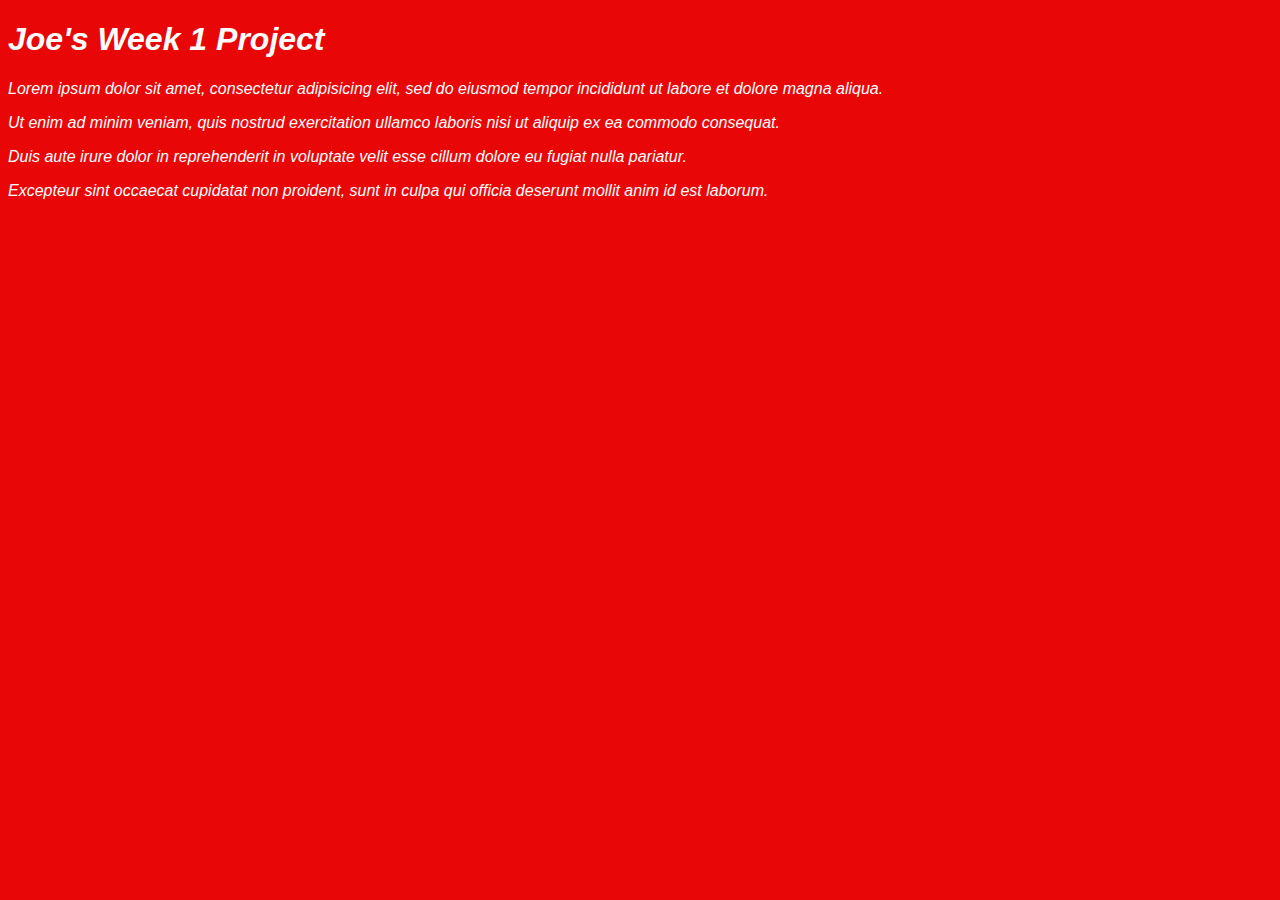
<file: week1samples/index.html>
<!DOCTYPE html>
<html>
	<head>
		<title>Joe's First Project</title>
		<link rel="stylesheet" type="text/css" href="css/style.css">
	</head>
	<body>
		<h1>Joe's Week 1 Project</h1>
		<p>Lorem ipsum dolor sit amet, consectetur adipisicing elit, sed do eiusmod tempor incididunt ut labore et dolore magna aliqua. </p>

		<p>Ut enim ad minim veniam, quis nostrud exercitation ullamco laboris nisi ut aliquip ex ea commodo consequat.</p> 

		<p>Duis aute irure dolor in reprehenderit in voluptate velit esse cillum dolore eu fugiat nulla pariatur.</p> 

		<p>Excepteur sint occaecat cupidatat non proident, sunt in culpa qui officia deserunt mollit anim id est laborum.</p>
	</body>
</html>
</file>
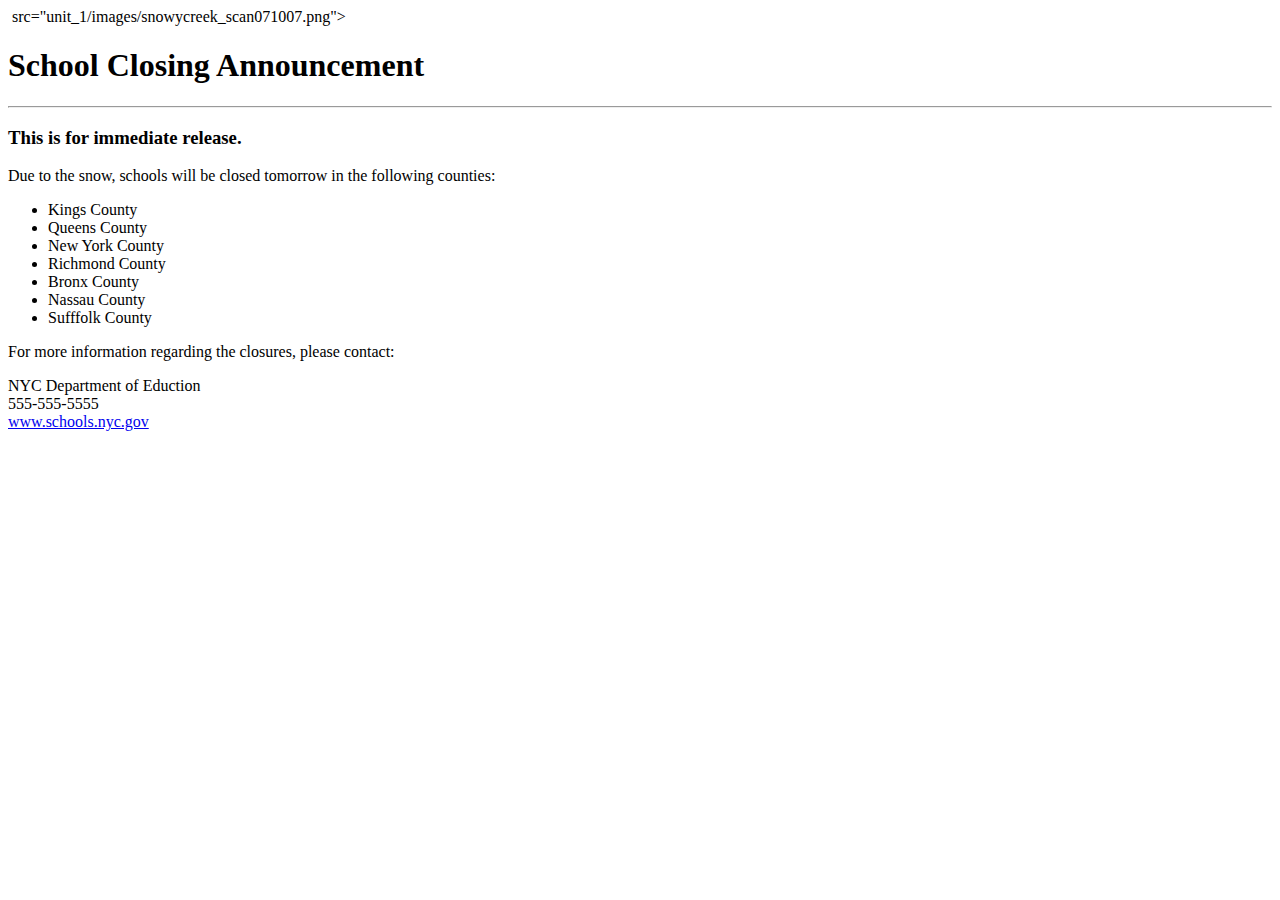
<file: unit_1/snowdaymemo.html>
<!DOCTYPE html>
<html>
<head>
	<title>Snow Day Memmo</title>
</head>
<img> src="unit_1/images/snowycreek_scan071007.png">
<h1>School Closing Announcement</h1>

<hr>

<h3>This is for immediate release.</h3>

<p>Due to the snow, schools will be closed tomorrow in the following counties:</p>

<ul>
 <li>Kings County</li>
 <li>Queens County</li>
 <li>New York County</li>
 <li>Richmond County</li>
 <li>Bronx County</li>
 <li>Nassau County</li>
 <li>Sufffolk County</li>
</ul>

<p>For more information regarding the closures, please contact:</p> 
<p>NYC Department of Eduction<br>
 555-555-5555<br>
 <a href="www.schools.nyc.gov">www.schools.nyc.gov</a></p>

</body>
</html>
</file>
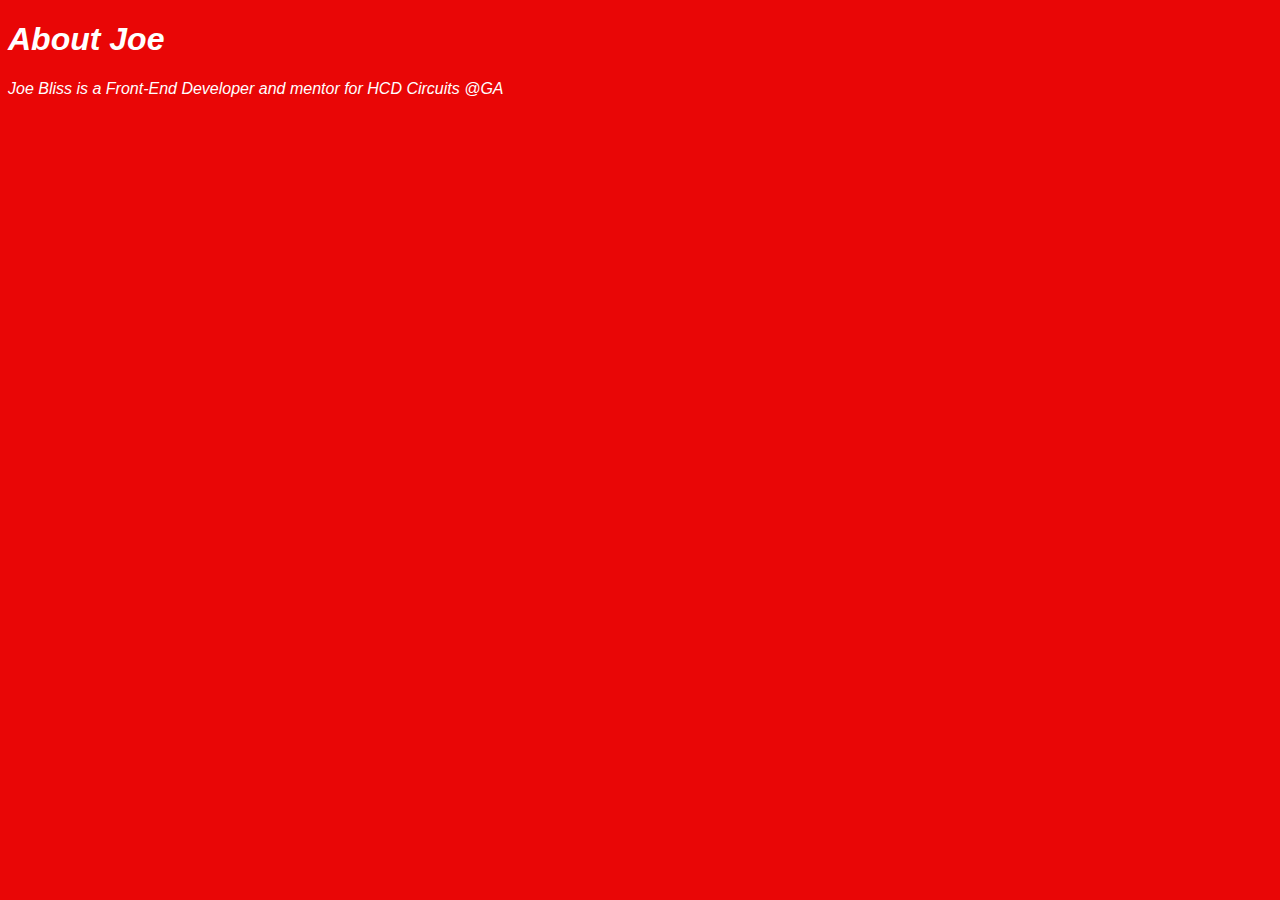
<file: week1samples/about-me.html>
<!DOCTYPE html>
<html>
	<head>
		<title>Joe's First Project</title>
		<link rel="stylesheet" type="text/css" href="css/style.css">
	</head>
	<body>
		<h1>About Joe</h1>
		<p>Joe Bliss is a Front-End Developer and mentor for HCD Circuits @GA</p>
	</body>
</html>
</file>
<file: unit_1/css/style.css>
body {
	color: white;
	background-color: #cccccc;
	font-family: Arial, sans-serif;
}
</file>
<file: unit_3/css/style.css>
* {	margin:0; padding:0; box-sizing:border-box; }
#splash {
	background:url(../images/IMG_3957_5x3.jpg);
	background-size:cover;
	background-repeat:no-repeat;
	padding: 20em 0 0;
	height: 100vh;
}
</file>
<file: unit_4/css/style.css>
* {	margin:0; padding:0; box-sizing:border-box; }
#splash {
	background:url(../images/IMG_3957_5x3.jpg);
	background-size:cover;
	background-repeat:no-repeat;
	padding: 20em 0 0;
	height: 100vh;
}
nav {}
a {padding: 15px}
h1 {color: white;
font-family: "Gill Sans", sans-serif;
font-size: 32px;
font-weight: bold;
text-align: center}
h2 {font-family: "Gill Sans", sans-serif;
font-size: 28px;
font-weight: lighter;
text-align: center}
#about {font-family: "Gill Sans", sans-serif;
font-size: 18px;
font-weight: lighter;
text-indent:0px;
margin:20px;}
p {padding-top: 6px}
#services {font-family: "times new roman," georgia, serif;
font-size: 18px;
font-weight: lighter;
text-indent:0px;
margin:20px;}
p {padding-top: 6px}
#clients {font-family: "Gill Sans", sans-serif;
font-size: 16px;
font-weight: lighter;
text-indent:0px;
margin:20px;}
#awards {font-family: "Gill Sans", sans-serif;
font-size: 16px;
font-weight: lighter;
text-indent:0px;
margin:0px;
padding-top: 10px}
strong {
	font-size: 16px;
	font-variant: bold;
}

#footer 
{text-align: center;
padding-top: 20px}
</file>
<file: unit_5/css/style.css>
* {	margin:0; padding:0; box-sizing:border-box; }
#splash {
	background:url(../images/IMG_3957_5x3.jpg);
	background-size:cover;
	background-repeat:no-repeat;
	padding: 20em 0 0;
	height: 100vh;
}
nav {	
}
a {
	padding: 15px;
}

h1 {
	color: white;
	font-family: "Gill Sans", sans-serif;
	font-size: 32px;
	font-weight: bold;
	text-align: center;
}

h2 {
	font-family: "Gill Sans", sans-serif;
	font-size: 28px;
	font-weight: lighter;
	text-align: center;
}

#about {
	font-family: "Gill Sans", sans-serif;
	font-size: 18px;
	line-height: 1.5em;
	font-weight: lighter;
	text-indent: 0px;
	margin: 20px;
	max-width: 600px;
}

p {
	padding-top: 6px;
}

#processes {
	font-family: "times new roman", georgia, serif;
	font-size: 18px;
	text-indent: 0px;
	margin: 20px;
	max-width: 650px;
}
ul {
	text-indent: 0px;
}

#clients {
	font-family: "Gill Sans", sans-serif;
	font-size: 18px;
	line-height: 1.5em;
	font-weight: lighter;
	text-indent:0px;
	margin: 20px;
}

#awards {
	padding-top: 10px;
}

strong {
	font-size: 18px;
	font-variant: bold;
}

#footer {
	text-align: center;
	padding-top: 20px;
}
</file>
<file: unit_6/css/style.css>
* {	margin:0; padding:0; box-sizing:border-box; }
body {
	font-family: "Gill Sans", sans-serif;
	font-size: 18px;
	line-height: 1.5;
	font-weight: lighter;
	text-align:left;
	margin-left: 1.5em;
}
section {
	padding:4em 0;
}
#splash {
	background:url(../images/IMG_3957_5x3.jpg);
	background-size:cover;
	background-repeat:no-repeat;
	padding: 20em 0 0;
	height: 80vh;
}

nav {	
}

a {
	padding: 15px;
}

.logo {
	color: white;
	font-size: 32px;
	font-weight: bold;
	text-align: center;
}

h1 {
	font-size: 28px;
	font-weight: lighter;
	text-align: center;
}
ul {
	padding-left:20px;
}
p {
	margin-top: 1em;
}
.books {
	float: right;
	margin-left: 4em;
}
#processes ul {
	font-family: "times new roman", georgia, serif;
	font-size: 18px;
}
strong {
	font-variant: bold;
}

#covershots {
	float:right;
	width: 500px;
	margin: 0 0 10px 10px;
	padding:;
	height:; 
}

footer {
	text-align: center;
	padding-top: 20px;
}
.clearfix:after {
	display:block;
	clear:both;
	content: " ";
	visibility: hidden;
	height: 0;
}
</file>
<file: unit_7/css/style.css>
* {	margin:0; padding:0; box-sizing:border-box; }
body {
	font-family: "Gill Sans", sans-serif;
	font-size: 18px;
	line-height: 1.5;
	font-weight: lighter;
	text-align:left;
	margin-left: 1.5em;
}
section {
	padding:4em 0;
}
#splash {
	background:url(../images/IMG_3957_5x3.jpg);
	background-size:cover;
	background-repeat:no-repeat;
	padding: 20em 0 0;
	height: 80vh;
}

nav {	
}

a {
	padding: 15px;
}

.logo {
	color: white;
	font-size: 32px;
	font-weight: bold;
	text-align: center;
}

h1 {
	font-size: 28px;
	font-weight: lighter;
	text-align: center;
}
ul {
	padding-left:20px;
}
p {
	margin-top: 1em;
}
.books {
	float: right;
	margin-left: 4em;
}
#processes ul {
	font-family: "times new roman", georgia, serif;
	font-size: 18px;
}
strong {
	font-variant: bold;
}

#covershots {
	float:right;
	width: 500px;
	margin: 0 0 10px 10px;
	padding:;
	height:; 
}

footer {
	text-align: center;
	padding-top: 20px;
}
.clearfix:after {
	display:block;
	clear:both;
	content: " ";
	visibility: hidden;
	height: 0;
}
</file>
<file: unit_8/css/style.css>
* {	margin:0; padding:0; box-sizing:border-box; }
body {
	font-family: "Gill Sans", sans-serif;
	font-size: 18px;
	line-height: 1.5;
	font-weight: lighter;
	text-align:left;
	margin-left: 1.5em;
}
section {
	padding:4em 0;
}
#splash {
	background:url(../images/IMG_3957_5x3.jpg);
	background-size:cover;
	background-repeat:no-repeat;
	padding: 10em 0 0;
	height: 60vh;
}

nav {	
}

a {
	padding: 15px;
}

.logo {
	color: white;
	font-size: 1.7em;
	font-weight: bold;
	text-align: center;
	width: 100%;
}

h1 {
	font-size: 1.5em;
	font-weight: lighter;
	text-align: center;
	width: 100%;
}
ul {
	padding-left:1em;
	column-width: 50%;
}
p {
	margin-top: 1em;
	width: 50%;
}
.books {
	float: right;
	margin-left: 1em;
	padding-left: 1em;
	padding-right: 1em;
	width: 50%;
}
#processes ul {
	font-family: "times new roman", georgia, serif;
	font-size: 1em;
	width: 50%;
}
strong {
	font-variant: bold;
}

#covershots {
	float:right;
	width: 50%;
	margin: 0 0 .4em .4em;
	padding:;
	height:; 
}

footer {
	text-align: center;
	padding-top: .6em;
}
.clearfix:after {
	display:block;
	clear:both;
	content: " ";
	visibility: hidden;
	height: 0;
}

@media only screen and (max-width: 922px) {
}
</file>
<file: week1samples/css/style.css>
body {
	color: white;
	background-color: #e90606;
	font-family: Arial, sans-serif;
	font-style: italic;
}
</file>
